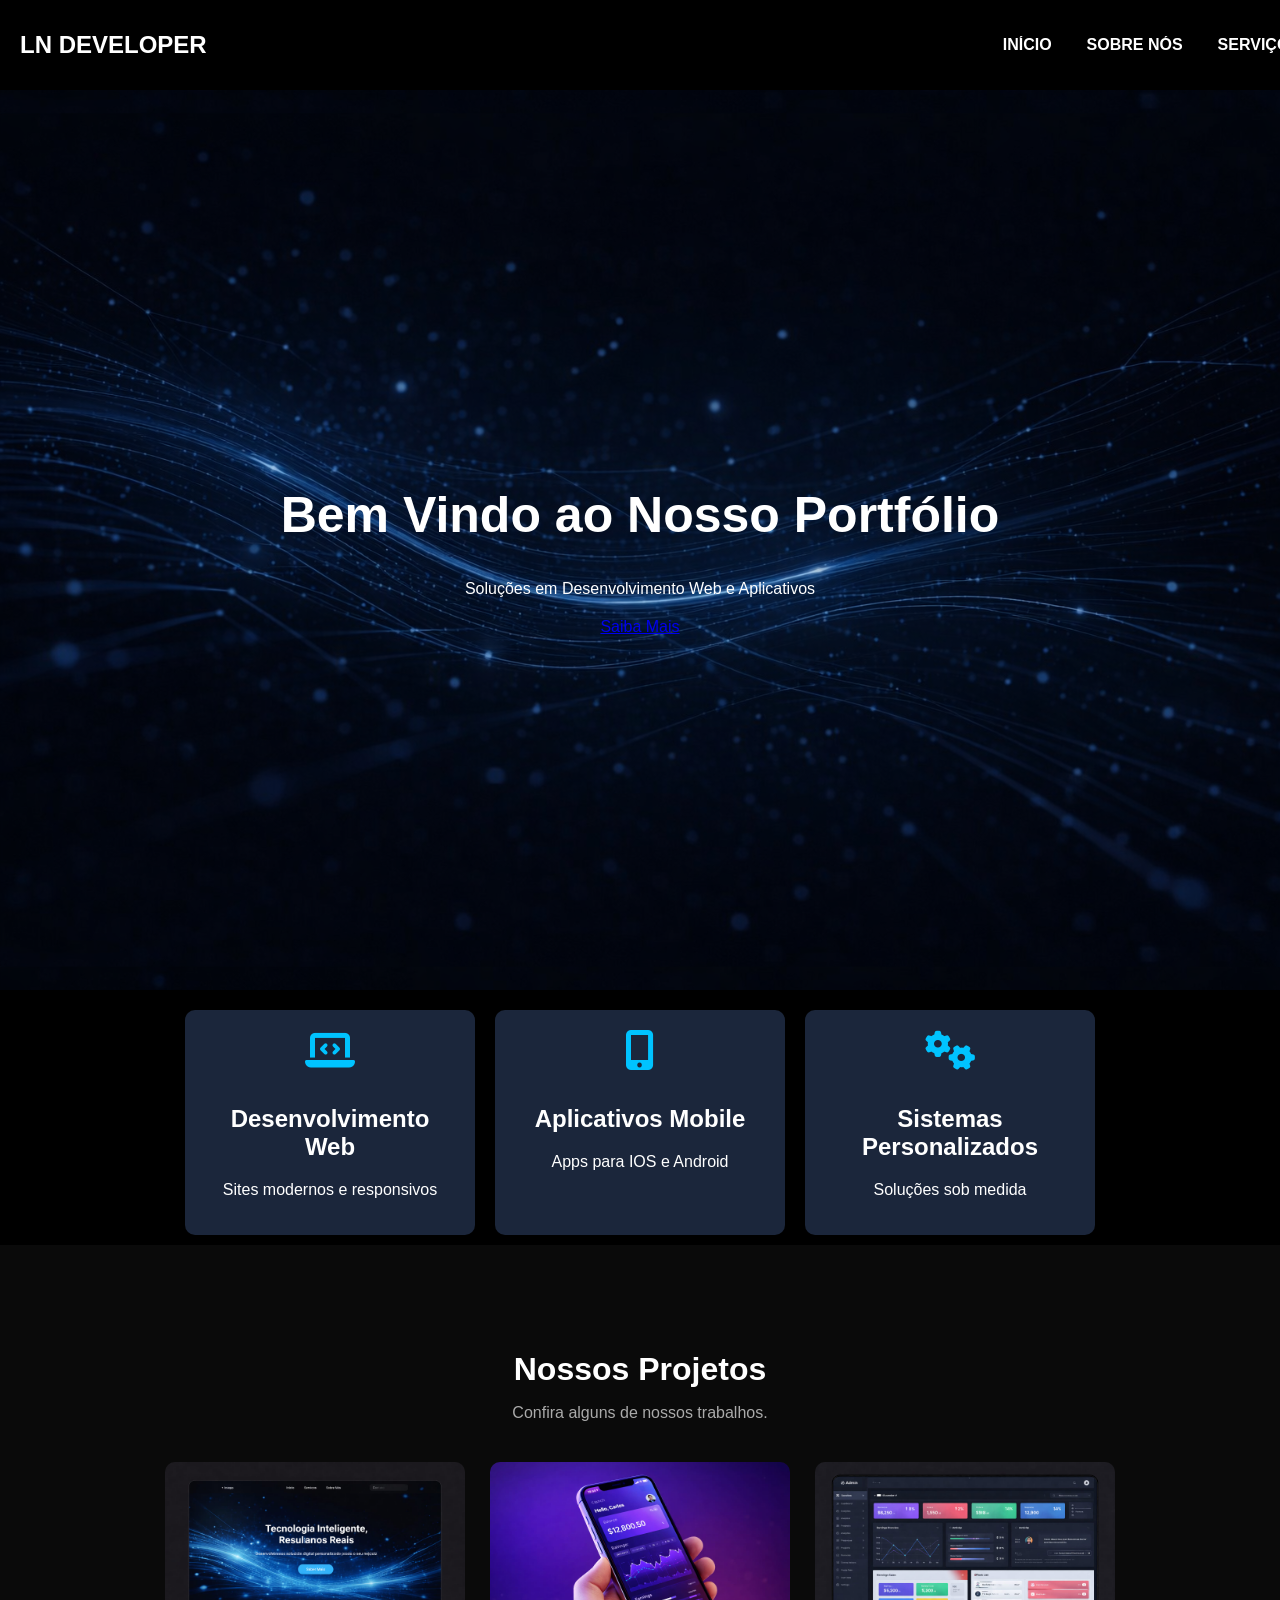
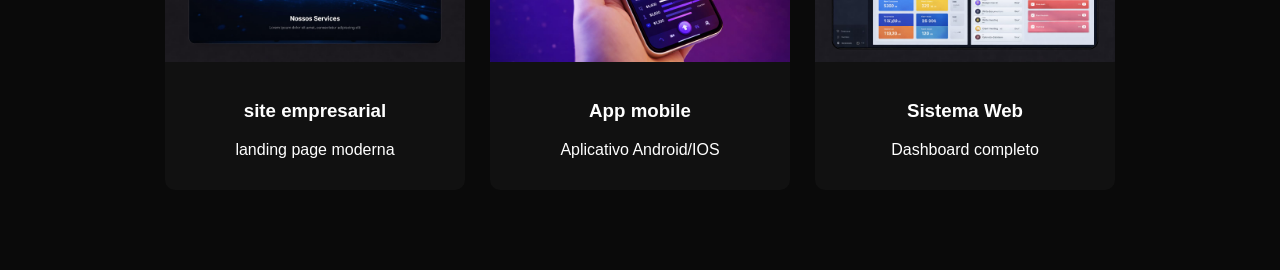
<file: index.html>
<!DOCTYPE html>
<html lang="pt-br">
<head>
    <meta charset="UTF-8">
    <meta name="viewport" content="width=device-width, initial-scale=1.0">
    <title>LN DEVELOPER</title>
    <link rel="stylesheet" href="style.css">
    <link rel="stylesheet" href="https://cdnjs.cloudflare.com/ajax/libs/font-awesome/6.5.0/css/all.min.css">
</head>
<body class="body">
    <header class="menu">
         <h1 class="logo">LN DEVELOPER</h1>
             <nav class="indice">
              <a href="#">INÍCIO</a>
               <a href="Sobre.html">SOBRE NÓS</a>
                <a href="#servicos">SERVIÇOS</a>
             </nav>
    </header>

<!-- hero -->
<section class="conteudo">
    <h1 id="#">Bem Vindo ao Nosso Portfólio</h1>
             <p class="solucoes">Soluções em Desenvolvimento Web e Aplicativos</p>
               <div class="saibamais">
               <a href="saibamais.html" class="btn">Saiba Mais</a>
              </div>
</section>
          
<!-- serviços -->
  <section class="servicos">
    <div class="card">
        <i class="fas fa-laptop-code icon"></i>
        <h2 id="servicos">Desenvolvimento Web</h2>
        <p>Sites modernos e responsivos</p>
   </div>
 <div class="card">
    <i class="fas fa-mobile-alt icon"></i>
     <h2>Aplicativos Mobile</h2>
        <p>Apps para IOS e Android</p>
 </div>
 <div class="card">
    <i class="fas fa-gears icon"></i>
     <h2>Sistemas Personalizados</h2>
        <p>Soluções sob medida</p>
 </div>
 </section>

 <!-- projetos -->
 <section class="projetos">
    <h2>Nossos Projetos</h2>
    <p class="cat">Confira alguns de nossos trabalhos.</p>

    <div class="grid-projetos">

        <div class="projeto-card">
            <img src="projeto1.jpg.jpeg" alt="">
            <div class="info">
                <h3>site empresarial</h3>
                <p>landing page moderna</p>
            </div>
        </div>

        <div class="projeto-card">
            <img src="projeto2.jpg.jpeg" alt="">
            <div class="info">
                 <h3>App mobile</h3>
                 <p>Aplicativo Android/IOS</p>
            </div>
        </div>

        <div class="projeto-card">
            <img src="projeto3.jpg.jpeg" alt="">
            <div class="info">
                <h3>Sistema Web</h3>
                <p>Dashboard completo</p>
            </div>
        </div>

    </div>
 </section>




</body>
</html>
</file>
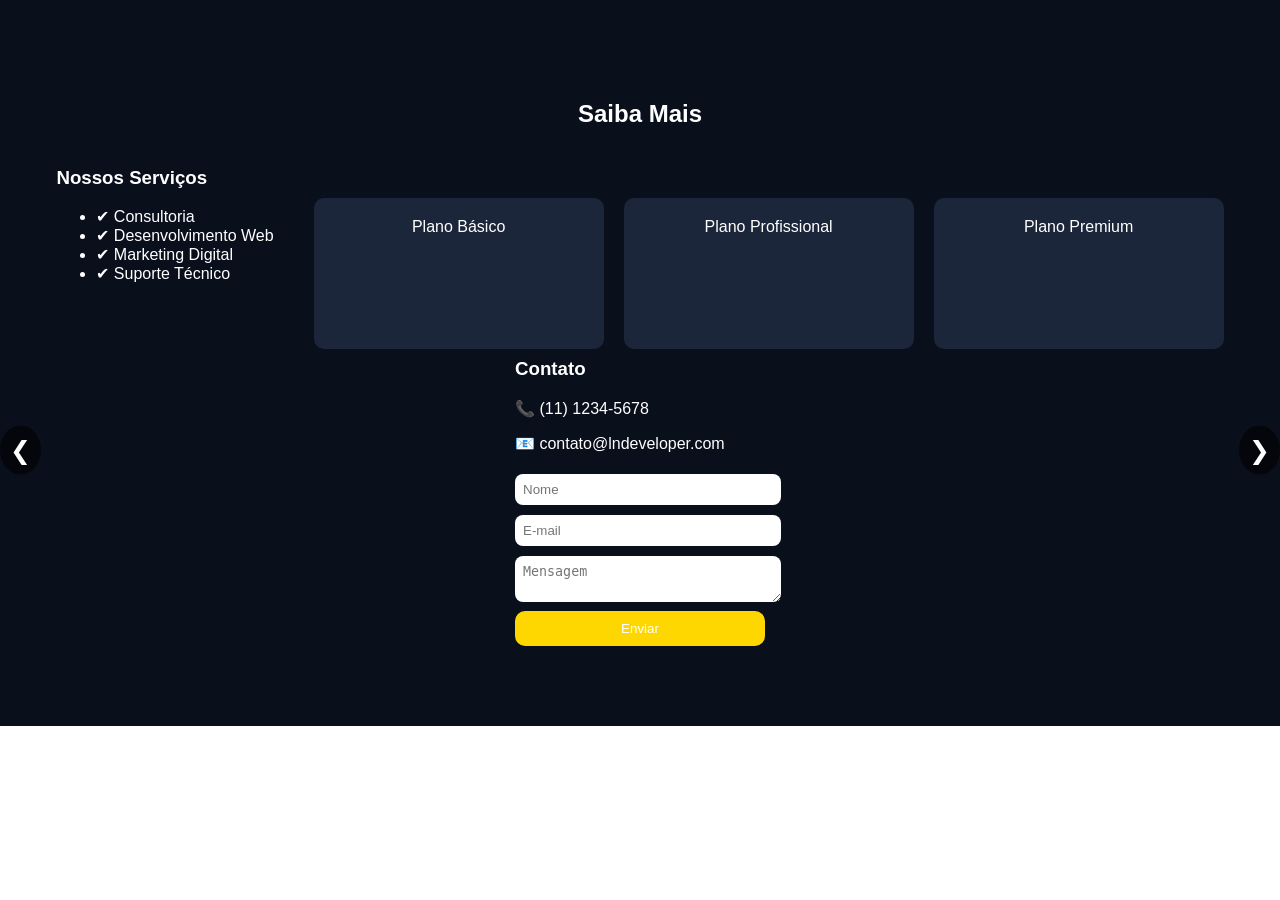
<file: saibamais.html>
<!DOCTYPE html>
<html lang="pt-br">
<head>
    <meta charset="UTF-8">
    <meta name="viewport" content="width=device-width, initial-scale=1.0">
    <title>Saiba Mais</title>
    <link rel="stylesheet" href="style.css">
</head>
<body>
    <section class="planos">

    <h2>Saiba Mais</h2>

    <div class="container-planos">

        <!-- SERVIÇOS -->
        <div class="servicos-lista">
            <h3>Nossos Serviços</h3>
            <ul>
                <li>✔ Consultoria</li>
                <li>✔ Desenvolvimento Web</li>
                <li>✔ Marketing Digital</li>
                <li>✔ Suporte Técnico</li>
            </ul>
        </div>

        <div class="slider container">

            <button class="prev">&#10094;</button>

            <div class="slider" id="slider">

                <div class="card">Plano Básico</div>
                <div class="card">Plano Profissional</div>
                <div class="card">Plano Premium</div>

            </div>
            
            <button class="next">&#10095;</button>

        </div>

        <!-- CONTATO -->
        <div class="contato">
            <h3>Contato</h3>
            <p>📞 (11) 1234-5678</p>
            <p>📧 contato@lndeveloper.com</p>

            <form>
                <input type="text" placeholder="Nome">
                <input type="email" placeholder="E-mail">
                <textarea placeholder="Mensagem"></textarea>
                <button type="submit">Enviar</button>
            </form>
        </div>

    </div>

</section>
</body>
<script>
const slider = document.getElementById("slider");

let scrollAmount = 0;

document.querySelector(".next").addEventListener("click", () => {
    scrollAmount += 270; // largura do card + gap
    slider.style.transform = `translateX(-${scrollAmount}px)`;
});

document.querySelector(".prev").addEventListener("click", () => {
    scrollAmount -= 270;

    if(scrollAmount < 0){
        scrollAmount = 0;
    }

    slider.style.transform = `translateX(-${scrollAmount}px)`;
});
</script>
</html>
</file>
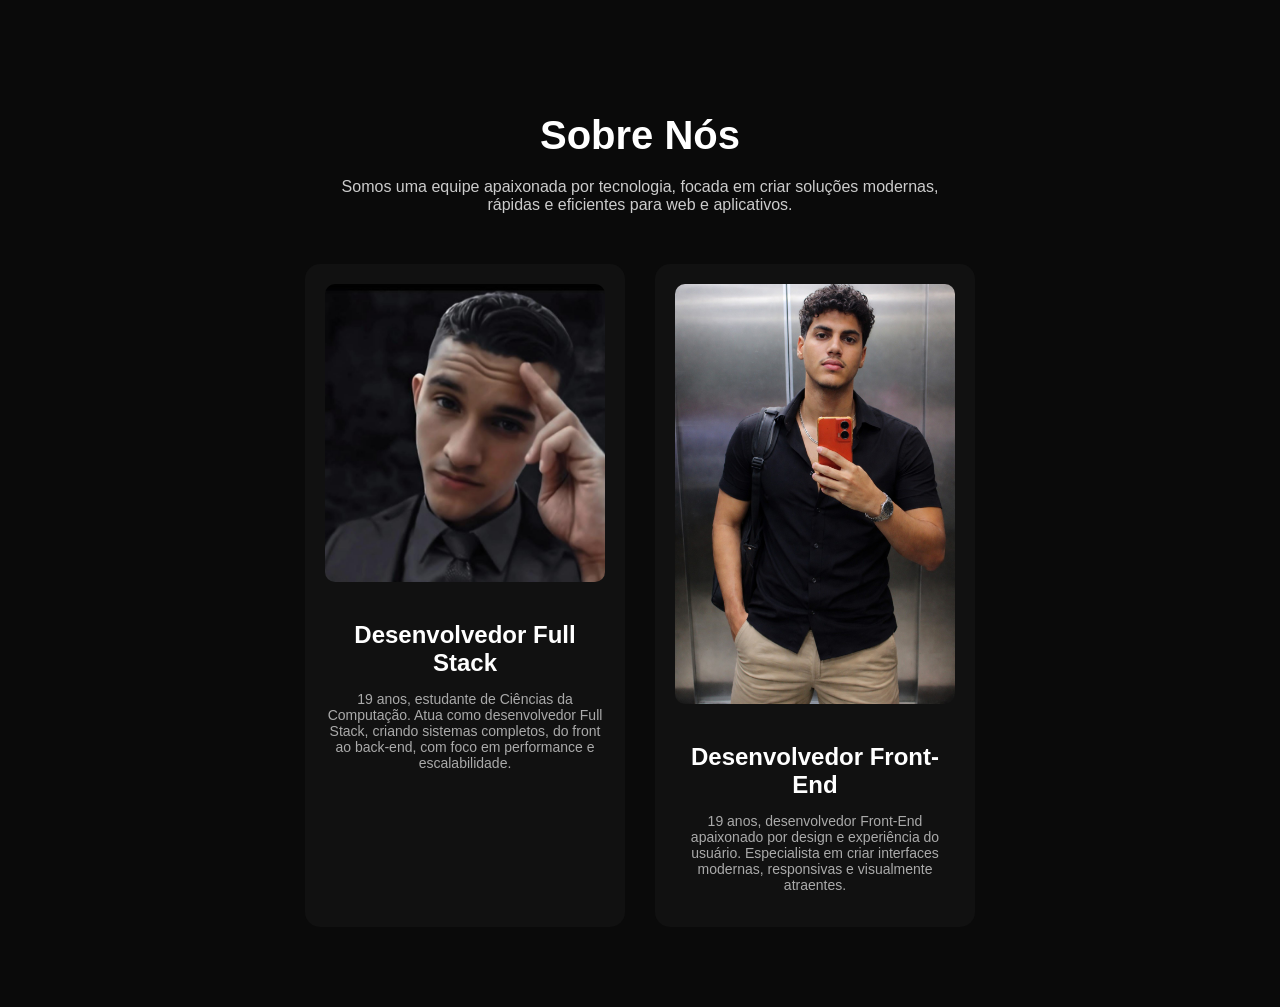
<file: Sobre.html>
<!DOCTYPE html>
<html lang="pt-br">
<head>
    <meta charset="UTF-8">
    <meta name="viewport" content="width=device-width, initial-scale=1.0">
    <title>Sobre - LN developer</title>
    <link rel="stylesheet" href="style.css">
</head>
<body>

<section class="sobre">
    <div class="video-bg">
        <video autoplay muted loop>
            <source src="video.mp4" type="video/mp4">
        </video> 
     </div>

    <h1>Sobre Nós</h1>

    <p class="descricao">
        Somos uma equipe apaixonada por tecnologia, focada em criar soluções modernas,
        rápidas e eficientes para web e aplicativos.
    </p>

    <div class="equipe">

        <!-- ADRIAN -->
        <div class="card-sobre">
            <img src="Adrian.png" alt="Desenvolvedor Full Stack">
            <h2>Desenvolvedor Full Stack</h2>
            <p>
                19 anos, estudante de Ciências da Computação.
                Atua como desenvolvedor Full Stack, criando sistemas completos,
                do front ao back-end, com foco em performance e escalabilidade.
            </p>
        </div>

        <!-- DIEGO -->
        <div class="card-sobre">
            <img src="diego.png" alt="Desenvolvedor Front-End">
            <h2>Desenvolvedor Front-End</h2>
            <p>
                19 anos, desenvolvedor Front-End apaixonado por design e experiência do usuário.
                Especialista em criar interfaces modernas, responsivas e visualmente atraentes.
            </p>
        </div>

    </div>
</file>
<file: style.css>
/* RESET BÁSICO */
body {
    overflow-x: hidden;
    margin: 0;
    font-family: Arial, sans-serif;
}

/* MENU */
.menu {
    display: flex;
    justify-content: space-between;
    align-items: center;
    padding: 15px 20px;
    background: black;
    color: white;
}

.logo {
    font-size: 24px;
    font-weight: bold;
}

.indice a {
    color: white;
    text-decoration: none;

    margin-left: 20px;
    font-weight: bold;
}

.indice a:hover {
    color: #00c3ff;
}

.indice {
    display: flex;
    gap: 15px;
    flex-wrap: nowrap;
    overflow-x: auto;
}
/* HERO */
.conteudo {
    height: 100vh;
    background-image: url("ChatGPT\ Image\ 25\ de\ mar.\ de\ 2026\,\ 23_53_58.png"); 

    background-size: cover;
    background-position: center;

    display: flex;
    flex-direction: column;
    justify-content: center;
    align-items: center;

    text-align: center;
    color: white;
}

.conteudo h1 {
    font-size: 50px;
    margin-bottom: 20px;
}

.solucoes {
    margin-bottom: 20px;
}

/* BOTÃO */
button {
    background: #1e90ff;
    color: white;
    border: none;
    padding: 12px 25px;
    border-radius: 20px;
    cursor: pointer;
    transition: 0.3s;
}

button:hover {
    background: #0056b3;
}

/* SERVIÇOS */
.servicos {
    margin-top: -80px; /* efeito de sobreposição */
    background: black;
    padding: 60px 20px;
    display: flex;
    justify-content: center;
    gap: 20px;
    flex-wrap: wrap;

}

@media (max-widht: 768px) {
    .menu {
        flex-direction: column;
        text-align: center;
    }

    .indice {
        justify-content: center;
        flex-wrap: wrap;
    }
}

@media (max-widht: 768px) {
    .logo {
        margin-bottom: 10px;
    }
    .indice a {
        font-size: 14px;
    }
}
/* CARDS */
.card {
    background: #111;
    padding: 25px;
    border-radius: 10px;
    width: 250px;
    text-align: center;
    color: white;

    transition: 0.3s;
}

.card:hover {
    transform: translateY(-10px);
}
.icon {
    font-size: 40px;
    color: #00c3ff;
    margin-bottom: 15px;
}

.card:hover .icon {
    color:#007bff;
    transform: scale(1.2);
    transition: 0,3s;
}

.projetos {
    background: #0a0a0a;
    color: white;
    padding: 80px 20px;
    text-align: center;
}

.projetos h2 {
    font-size: 32px;
    margin-bottom: 10px;
}

.projetos .cat {
    margin-bottom: 40px;
    color: #aaa;
}

.grid-projetos {
    display: flex;
    justify-content: center;
    gap: 25px;
    flex-wrap: wrap;
}

.projeto-card {
    background: #111;
    border-radius: 10px;
    overflow: hidden;
    width: 300px;
    cursor: pointer;
    transition: 0.3s;
}

.projeto-card img {
    width: 100%;
    height: 200px;
    object-fit: cover;
}

.projeto-card .info {
    padding: 15px;
}

.projeto-card:hover {
      transform: translateY(-10px) scale(1.02);
}

html {
    scroll-behavior: smooth;
}

.menu{
    position: fixed;
    top: 0;
    width: 100%;
    z-index: 1000;

}

menu.scrolled {
    box-shadow: 0 2px 10px rgba(23, 1, 1, 0.5);
}

.conteudo {
    background-image: linear-gradient(rgba(0,0,0,0,0.75),rgba(0,0,0,0.85)), url("WhatsApp\ Image\ 2026-03-18\ at\ 09.07.13\ \(1\).jpeg");   

    background-size: cover;
    background-position: center;
}
.conteudo h1 {
    font-size: 50px;
}

@media (max-width: 768px) {
    .conteudo h1 {
        font-size: 30px;
    }
}

.conteudo {
    opacity: 1;
    transform: translateY(10px);
    animation: aparecer 1s forwards, zoomBg 10s infinite alternate;

     animation: zoomBg 10s infinite alternate;

      background: linear-gradient(rgba(0,0,0,0,7),rgba(0,0,0,7)), url("WhatsApp\ Image\ 2026-03-18\ at\ 09.07.13\ \(1\).jpeg"); 
      
      background-size: 100%;
      background-position: center;
}

@keyframes zoomBg {
    from {
        background-size: 200%;
    }
    to{
        background-size: 110%;
    }
}

.card {
    opacity: 40;
    transform: translateY(50px);
    animation: aparecer 0.8s forwards;
}

@media (max-width: 768px) {
    .menu {
        flex-direction: column;
        text-align:center;
    }

    .indice {
    margin-top: 10px;
    }

    .servicos {
    flex-direction: column;
    align-items:center;
    }

    .grid-projetos {
    flex-direction: column;
    align-items: center;
    }

}

.conteudo{
    margin-top: 80px;
}

.body {
    position: relative;
    z-index: 0;
}
.video-bg {
    position: fixed; /* fica    travado*/
    top: 0;
    left: 0;
    width: 100%;
    height: 100%;
    z-index: -1;  /* joga pra trás*/
    overflow: hidden;
    pointer-events: none;
}

.video-bg video { 
    width: 100%;
    height: 100%;
    object-fit: cover; /* cobre a tela*/
}

.video-bg {
    z-index: -999;
}

.sobre {
    position: relative;
    z-index: -1;
    padding: 80px 20px;
    text-align: center;
    background: #0a0a0a;
    color: white;
}

.sobre h1 {
    font-size: 40px;
    margin-bottom: 20px;
}

.descricao {
    max-width: 600px;
    margin: 0 auto 50px;
    color: #ccc;
}

.equipe {
    display: flex;
    justify-content: center;
    gap: 30px;
    flex-wrap: wrap;
}

.card-sobre {
    background: #111;
    padding: 20px;
    border-radius: 15px;
    width: 280px;
    transition: 0.3s;
}

.card-sobre:hover {
    transform: translateY(-10px) scale(1.03);
}

.card-sobre img {
    width: 100%;
    border-radius: 10px;
    margin-bottom: 15px;
}

.card-sobre h2 {
    margin-bottom: 10px;
}

.card-sobre p {
    font-size: 14px;
    color: #aaa;
}


.planos {
    padding: 80px 20px;
    text-align: center;
    background: #0a0f1c;
    color: white;
}

.container-planos {
    display: flex;
    justify-content: center;
    gap: 40px;
    flex-wrap: wrap;
}

/* SERVIÇOS */
.servicos-lista {
    max-width: 250px;
    text-align: left;
}

/* CARDS */
.cards {
    display: flex;
    gap: 20px;
}

.card {
    background: linear-gradient(180deg, #0d1b2a, #1b263b);
    padding: 25px;
    border-radius: 15px;
    width: 220px;
    transition: 0.3s;
}

.card:hover {
    transform: translateY(-10px);
}

.preco {
    font-size: 28px;
    margin: 15px 0;
}

.card button {
    margin-top: 15px;
    padding: 10px;
    border: none;
    background: #007bff;
    color: white;
    border-radius: 10px;
    cursor: pointer;
}

/* DESTAQUE */
.destaque {
    transform: scale(1.1);
    border: 2px solid #00c3ff;
}

.premium {
    border: 2px solid gold;
}

/* CONTATO */
.contato {
    max-width: 250px;
    text-align: left;
}

.contato input,
.contato textarea {
    width: 100%;
    margin: 5px 0;
    padding: 8px;
    border-radius: 8px;
    border: none;
}

.contato button {
    width: 100%;
    padding: 10px;
    background: gold;
    border: none;
    border-radius: 10px;
    cursor: pointer;
}

.slider-container {
    position: relative;
    width: 100%;
    max-width: 800px;
    margin: auto;
    overflow: hidden;
}

.slider {
    display: flex;
    gap: 20px;
    transition: transform 0.5s ease;
}

.card {
    min-width: 250px;
    background: #1b263b;
    color: white;
    padding: 20px;
    border-radius: 10px;
    text-align: center;
}

/* BOTÕES */
.prev, .next {
    position: absolute;
    top: 50%;
    transform: translateY(-50%);
    background: rgba(0,0,0,0.6);
    color: white;
    border: none;
    font-size: 25px;
    padding: 10px;
    cursor: pointer;
    border-radius: 50%;
}

.prev { left: 0; }
.next { right: 0; }
</file>
